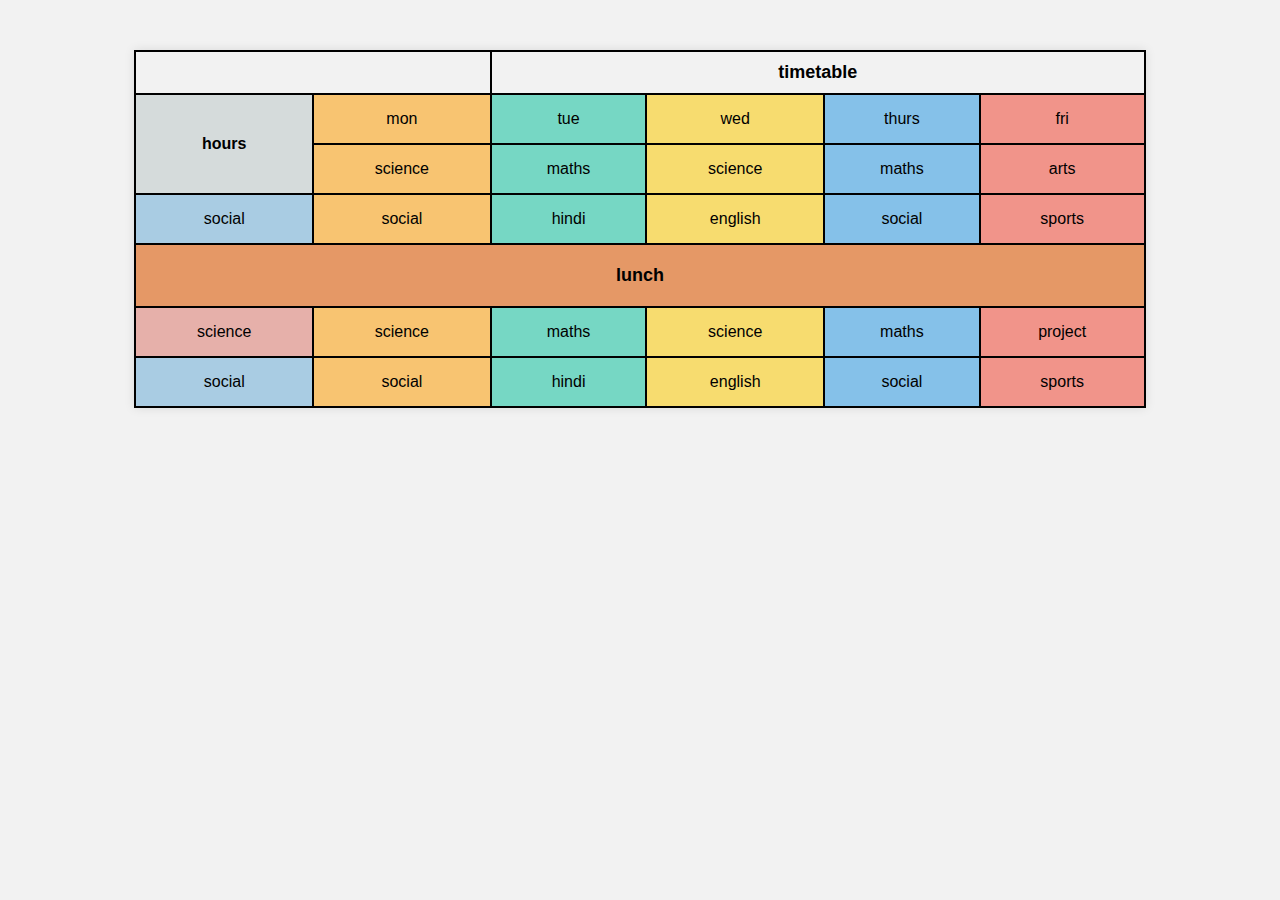
<file: Assignment-1/index.html>
<!DOCTYPE html>
<html lang="en">
<head>
    <meta charset="UTF-8">
    <title>Title</title>
    <link href="assignment-1-style.css" rel="stylesheet">
</head>
<body>
<table>
    <thead>
    <tr>
        <th colspan="2"></th>
        <th colspan="5">timetable</th>
    </tr>
    </thead>
    <tbody>
    <tr>
        <td rowspan="2" class="hours">hours</td>
        <td class="mon">mon</td>
        <td class="tue">tue</td>
        <td class="wed">wed</td>
        <td class="thurs">thurs</td>
        <td class="fri">fri</td>
    </tr>
    <tr>
        <td class="mon">science</td>
        <td class="tue">maths</td>
        <td class="wed">science</td>
        <td class="thurs">maths</td>
        <td class="fri">arts</td>
    </tr>
    <tr>
        <td class="social">social</td>
        <td class="mon">social</td>
        <td class="tue">hindi</td>
        <td class="wed">english</td>
        <td class="thurs">social</td>
        <td class="fri">sports</td>
    </tr>
    <tr>
        <td colspan="6" class="lunch">lunch</td>
    </tr>
    <tr>
        <td class="science">science</td>
        <td class="mon">science</td>
        <td class="tue">maths</td>
        <td class="wed">science</td>
        <td class="thurs">maths</td>
        <td class="fri">project</td>
    </tr>
    <tr>
        <td class="social">social</td>
        <td class="mon">social</td>
        <td class="tue">hindi</td>
        <td class="wed">english</td>
        <td class="thurs">social</td>
        <td class="fri">sports</td>
    </tr>
    </tbody>
</table>
</body>
</html>
</file>
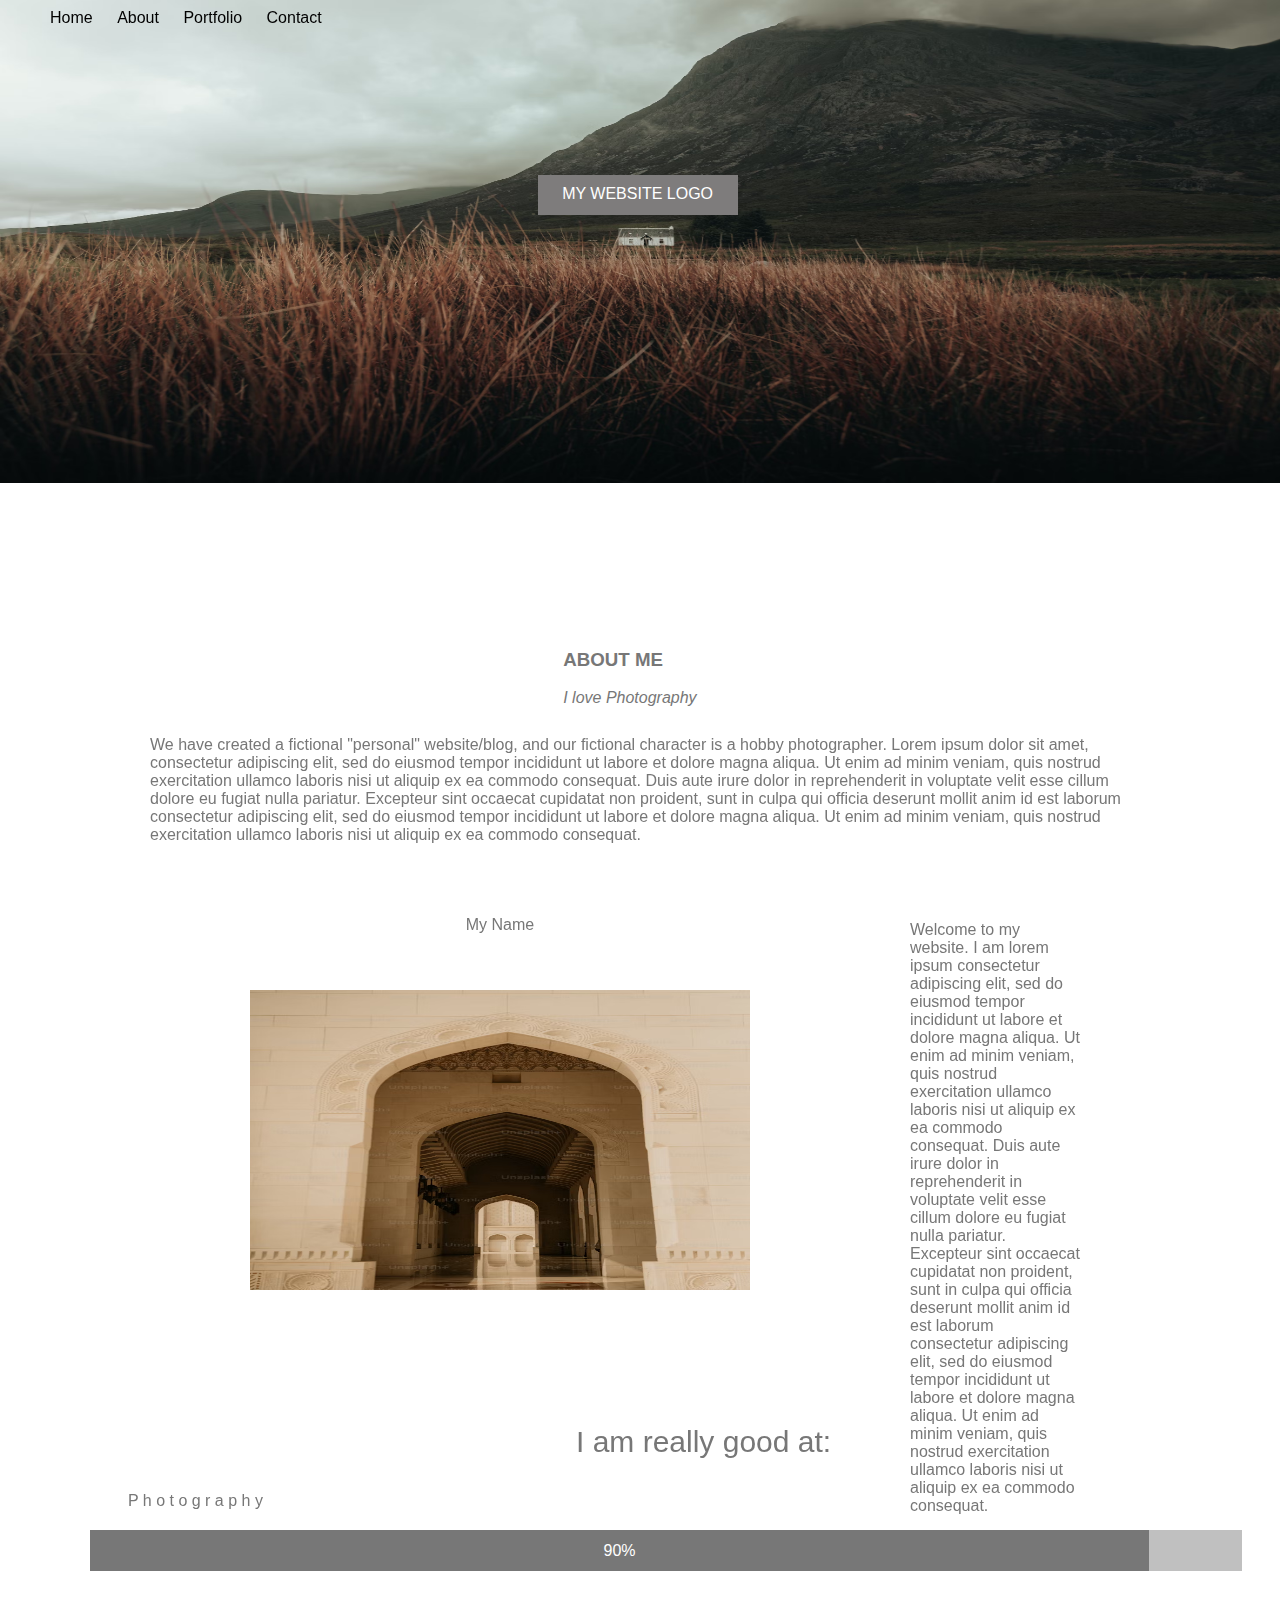
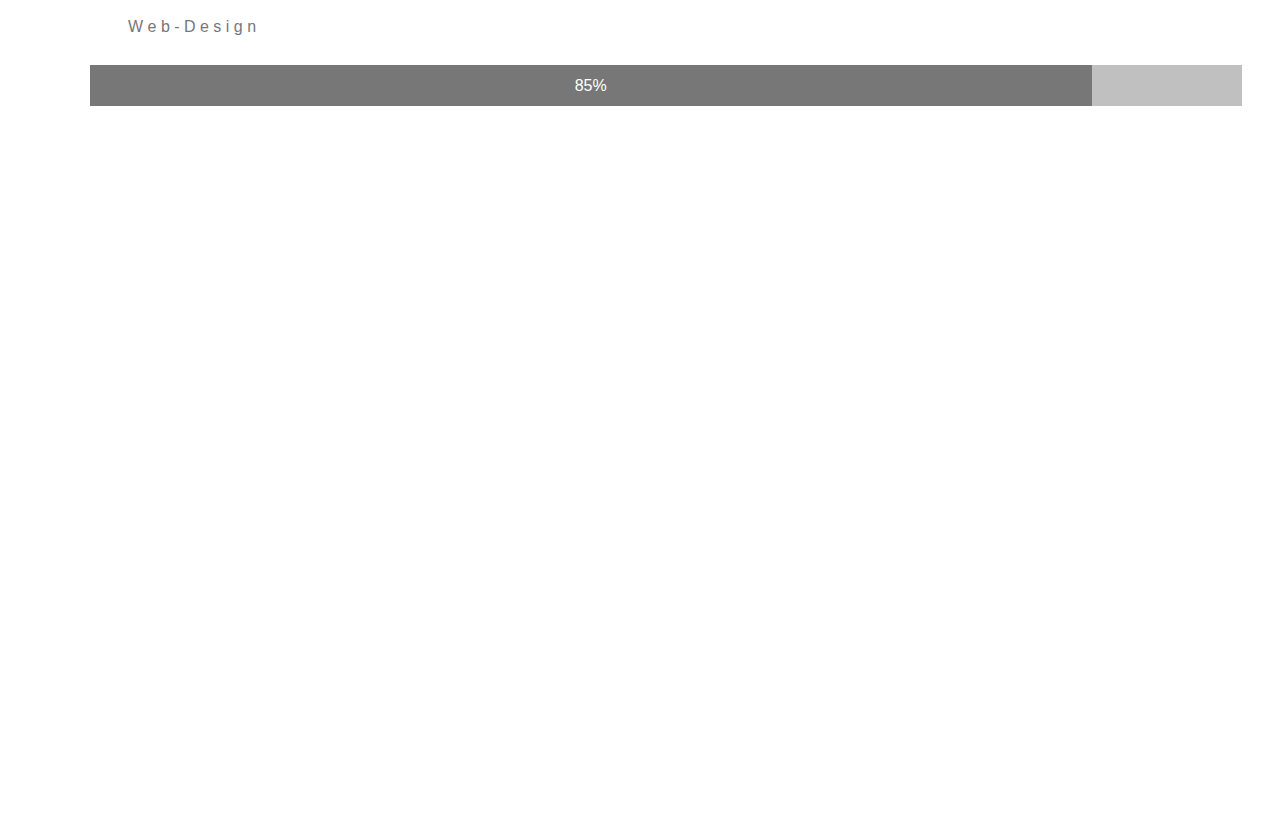
<file: Class 1/index.html>
<!DOCTYPE html>
<html lang="en">
<head>
    <meta charset="UTF-8">
    <title>Title</title>
</head>
<link rel="stylesheet" href="style.css">
<body>

<!--1st image with nav-bar-->
<div class="container">
    <img class="image-1" src="image-1.jpeg" alt="...">
    <span class="content">MY WEBSITE LOGO</span>
    <nav class="nav-bar">
        <ul>
            <li>Home</li>
            <li>About</li>
            <li>Portfolio</li>
            <li>Contact</li>
        </ul>
    </nav>
</div>

<!--2nd content about-->
<div class="main">
    <h3>ABOUT ME</h3>
    <p><em style="text-align: center">I love Photography</em></p>
</div>
<div class="lorem">
    <p>We have created a fictional "personal" website/blog, and our fictional character is a hobby photographer. Lorem ipsum dolor sit amet, consectetur adipiscing elit, sed do eiusmod tempor incididunt ut labore et dolore magna aliqua. Ut enim ad minim veniam,
        quis nostrud exercitation ullamco laboris nisi ut aliquip ex ea commodo consequat. Duis aute irure dolor in reprehenderit in voluptate velit esse cillum dolore eu fugiat nulla pariatur. Excepteur sint occaecat cupidatat non proident, sunt in culpa
        qui officia deserunt mollit anim id est laborum consectetur adipiscing elit, sed do eiusmod tempor incididunt ut labore et dolore magna aliqua. Ut enim ad minim veniam, quis nostrud exercitation ullamco laboris nisi ut aliquip ex ea commodo consequat.</p>
</div>

<!--3rd content with one image-->
<div class="two-container">
    <div class="left">
        <p>My Name</p>
        <img class="image-2" src="image-2.jpeg" alt="...">
    </div>
    <div class="right">
        <p>Welcome to my website. I am lorem ipsum consectetur adipiscing elit, sed do eiusmod tempor incididunt ut labore et dolore magna aliqua. Ut enim ad minim veniam, quis nostrud exercitation ullamco laboris nisi ut aliquip ex ea commodo consequat. Duis aute irure dolor in reprehenderit in voluptate velit esse cillum dolore eu fugiat nulla pariatur. Excepteur sint occaecat cupidatat non proident, sunt in culpa qui officia deserunt mollit anim id est laborum consectetur adipiscing elit, sed do eiusmod tempor incididunt ut labore et dolore magna aliqua. Ut enim ad minim veniam, quis nostrud exercitation ullamco laboris nisi ut aliquip ex ea commodo consequat.</p>
    </div>
</div>

<p class="good">I am really good at:</p>

    <p class="photgraphy">P h o t o g r a p h y</p>
    <div class="skills-90 progress-90">
        <div class="skill-bar progress-90-per">90%</div>
    </div>

<p class="web-design">W e b  -  D e s i g n</p>
<div class="skills-85 progress-85">
    <div class="skill-bar progress-85-per">85%</div>
</div>

</body>
</html>
</file>
<file: Assignment-1/assignment-1-style.css>
body {
    font-family: Arial, sans-serif;
    background-color: #f2f2f2;
}

table {
    width: 80%;
    margin: 50px auto;
    border-collapse: collapse;
    box-shadow: 0 0 10px rgba(0, 0, 0, 0.1);
}

table, th, td {
    border: 2px solid black;
}

thead th {
    font-weight: bold;
    text-align: center;
    padding: 10px;
    font-size: 18px;
}

td, th {
    text-align: center;
    padding: 15px;
    font-size: 16px;
}

/* Add color for each day */
.mon {
    background-color: #f8c471;
}

.tue {
    background-color: #76d7c4;
}

.wed {
    background-color: #f7dc6f;
}

.thurs {
    background-color: #85c1e9;
}

.fri {
    background-color: #f1948a;
}

/* Color for hours column */
.hours {
    background-color: #d5dbdb;
    font-weight: bold;
}

/* Lunch row style */
.lunch {
    font-weight: bold;
    text-align: center;
    background-color: #e59866;
    font-size: 18px;
    padding: 20px;
}

/* Additional styles for subjects */
.science {
    background-color: #e6b0aa;
}

.social {
    background-color: #a9cce3;
}
</file>
<file: Class 1/style.css>
body {
    margin: 0;
    padding: 0;
    font-family: "Lato", sans-serif;
}
ul li {
    list-style: none;
    display: inline-block;
    margin: 10px;
    /*background-color: white;*/
}
.image-1 {
    height: 500px;
    width: 100%;
    background-size: cover;
    background-repeat: no-repeat;
    position: absolute;
}
.container {
    margin-top: -17px;
}
.nav-bar {
    position: fixed;
}
.content {
    position: absolute;
    margin-top: 15%;
    margin-left: 42%;
    color: white;
    background-color: #7e7c7c;
    height: 30px;
    width: 200px;
    text-align: center;
    padding-top: 10px;
}
.main {
    position: absolute;
    height: 200%;
    color: #777;
    top: 70%;
    left: 44%
}
.lorem {
    position: absolute;
    top: 80%;
    color: #777;
    left: 150px;
    right: 150px;
}
.two-container {
    position: absolute;
    top: 100%;
    color: #777;
    display: flex;
}
.left{
    margin-left: 250px;
    text-align: center;
    width: 500px;
}
.right {
    margin-top: 5px;
    margin-right: 200px;
    margin-left: 160px;
}
.image-2{
    height: 300px;
    width: 500px;
    padding-top: 40px;
}
.good{
    position: absolute;
    top: 155%;
    left: 45%;
    color: #777;
    font-size: 30px;
}
.photgraphy {
    position: absolute;
    top: 164%;
    left: 10%;
    color: #777;
}
.skills-90{
    position: absolute;
    top: 170%;
    left: 7%;
    color: #777;
}
.progress-90{
    background-color: rgb(192, 192, 192);
    width: 90%;
}
.skill-bar {
    background-color: #777777;
    color: white;
    text-align: center;
    padding: 1%;
}
.progress-90-per{
    width: 90%;
}
.web-design{
    position: absolute;
    top: 178%;
    left: 10%;
    color: #777;
}
.skills-85{
    position: absolute;
    top: 185%;
    left: 7%;
    color: #777;
}
.progress-85{
    background-color: rgb(192, 192, 192);
    width: 90%;
}
.progress-85-per{
    width: 85%;
}
</file>
